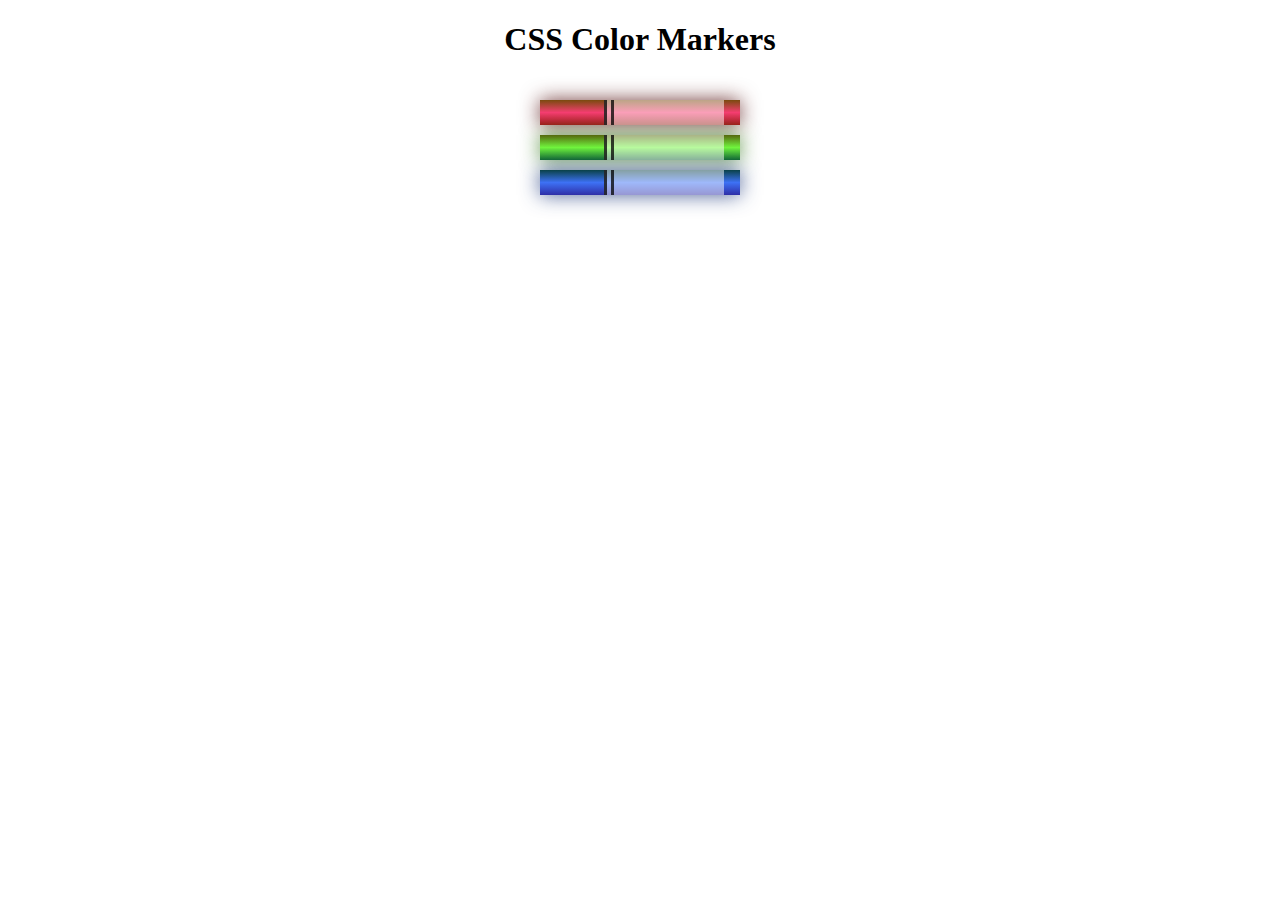
<file: Colors/index.html>
<!DOCTYPE html>
<html lang="en">
  <head>
    <meta charset="utf-8" />
    <meta name="viewport" content="width=device-width, initial-scale=1.0" />
    <title>Colored Markers</title>
    <link rel="stylesheet" href="styles.css" />
  </head>
  <body>
    <h1>CSS Color Markers</h1>
    <div class="container">
      <div class="marker red">
        <div class="cap"></div>
        <div class="sleeve"></div>
      </div>
      <div class="marker green">
        <div class="cap"></div>
        <div class="sleeve"></div>
      </div>
      <div class="marker blue">
        <div class="cap"></div>
        <div class="sleeve"></div>
      </div>
    </div>
  </body>
</html>
</file>
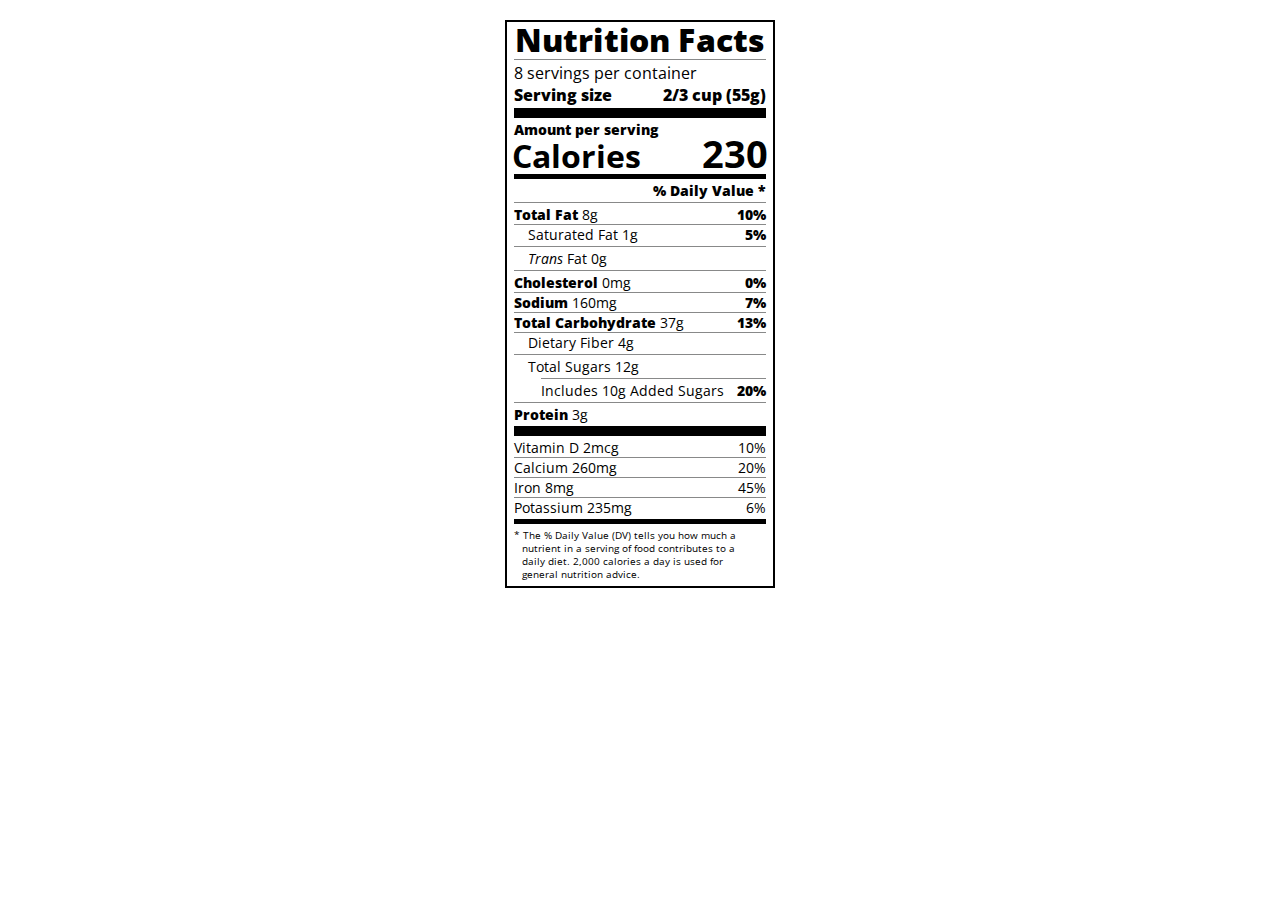
<file: NutritionLabel/index.html>
<!DOCTYPE html>
<html lang="en">
  <head>
    <meta charset="UTF-8" />
    <title>Nutrition Label</title>
    <link
      href="https://fonts.googleapis.com/css?family=Open+Sans:400,700,800"
      rel="stylesheet"
    />
    <link href="./styles.css" rel="stylesheet" />
  </head>

  <body>
    <div class="label">
      <header>
        <h1 class="bold">Nutrition Facts</h1>
        <div class="divider"></div>
        <p>8 servings per container</p>
        <p class="bold">Serving size <span>2/3 cup (55g)</span></p>
      </header>
      <div class="divider large"></div>
      <div class="calories-info">
        <div class="left-container">
          <h2 class="bold small-text">Amount per serving</h2>
          <p>Calories</p>
        </div>
        <span>230</span>
      </div>
      <div class="divider medium"></div>
      <div class="daily-value small-text">
        <p class="bold right no-divider">% Daily Value *</p>
        <div class="divider"></div>
        <p>
          <span><span class="bold">Total Fat</span> 8g</span>
          <span class="bold">10%</span>
        </p>
        <p class="indent no-divider">
          Saturated Fat 1g <span class="bold">5%</span>
        </p>
        <div class="divider"></div>
        <p class="indent no-divider">
          <span><i>Trans</i> Fat 0g</span>
        </p>
        <div class="divider"></div>
        <p>
          <span><span class="bold">Cholesterol</span> 0mg</span>
          <span class="bold">0%</span>
        </p>
        <p>
          <span><span class="bold">Sodium</span> 160mg</span>
          <span class="bold">7%</span>
        </p>
        <p>
          <span><span class="bold">Total Carbohydrate</span> 37g</span>
          <span class="bold">13%</span>
        </p>
        <p class="indent no-divider">Dietary Fiber 4g</p>
        <div class="divider"></div>
        <p class="indent no-divider">Total Sugars 12g</p>
        <div class="divider double-indent"></div>
        <p class="double-indent no-divider">
          Includes 10g Added Sugars <span class="bold">20%</span>
        </p>
        <div class="divider"></div>
        <p class="no-divider">
          <span><span class="bold">Protein</span> 3g</span>
        </p>
        <div class="divider large"></div>
        <p>Vitamin D 2mcg <span>10%</span></p>
        <p>Calcium 260mg <span>20%</span></p>
        <p>Iron 8mg <span>45%</span></p>
        <p class="no-divider">Potassium 235mg <span>6%</span></p>
      </div>
      <div class="divider medium"></div>
      <p class="note">
        * The % Daily Value (DV) tells you how much a nutrient in a serving of
        food contributes to a daily diet. 2,000 calories a day is used for
        general nutrition advice.
      </p>
    </div>
  </body>
</html>
</file>
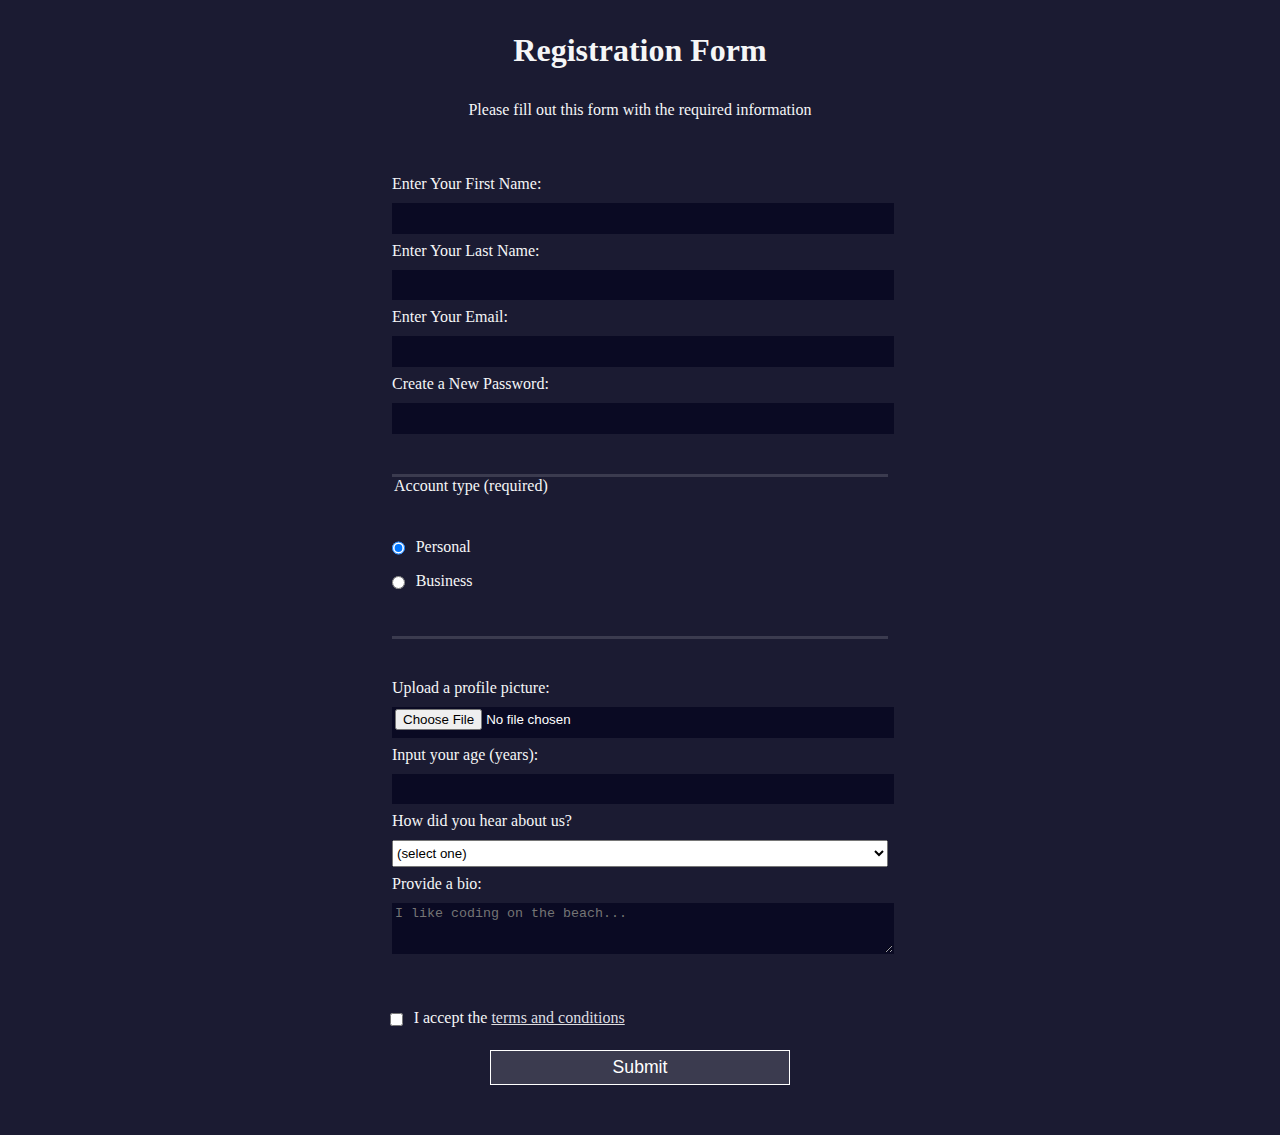
<file: RegForm/index.html>
<!DOCTYPE html>
<html lang="en">
  <head>
    <meta charset="UTF-8" />
    <title>Registration Form</title>
    <link rel="stylesheet" href="styles.css" />
  </head>
  <body>
    <h1>Registration Form</h1>
    <p>Please fill out this form with the required information</p>
    <form method="post" action="https://register-demo.freecodecamp.org">
      <fieldset>
        <label for="first-name"
          >Enter Your First Name:
          <input id="first-name" name="first-name" type="text" required
        /></label>
        <label for="last-name"
          >Enter Your Last Name:
          <input id="last-name" name="last-name" type="text" required
        /></label>
        <label for="email"
          >Enter Your Email:
          <input id="email" name="email" type="email" required
        /></label>
        <label for="new-password"
          >Create a New Password:
          <input
            id="new-password"
            name="new-password"
            type="password"
            pattern="[a-z0-5]{8,}"
            required
        /></label>
      </fieldset>
      <fieldset>
        <legend>Account type (required)</legend>
        <label for="personal-account"
          ><input
            id="personal-account"
            type="radio"
            name="account-type"
            class="inline"
            checked
          />
          Personal</label
        >
        <label for="business-account"
          ><input
            id="business-account"
            type="radio"
            name="account-type"
            class="inline"
          />
          Business</label
        >
      </fieldset>
      <fieldset>
        <label for="profile-picture"
          >Upload a profile picture:
          <input id="profile-picture" type="file" name="file"
        /></label>
        <label for="age"
          >Input your age (years):
          <input id="age" type="number" name="age" min="13" max="120"
        /></label>
        <label for="referrer"
          >How did you hear about us?
          <select id="referrer" name="referrer">
            <option value="">(select one)</option>
            <option value="1">freeCodeCamp News</option>
            <option value="2">freeCodeCamp YouTube Channel</option>
            <option value="3">freeCodeCamp Forum</option>
            <option value="4">Other</option>
          </select>
        </label>
        <label for="bio"
          >Provide a bio:
          <textarea
            id="bio"
            name="bio"
            rows="3"
            cols="30"
            placeholder="I like coding on the beach..."
          ></textarea>
        </label>
      </fieldset>
      <label for="terms-and-conditions">
        <input
          class="inline"
          id="terms-and-conditions"
          type="checkbox"
          required
          name="terms-and-conditions"
        />
        I accept the
        <a href="https://www.freecodecamp.org/news/terms-of-service/"
          >terms and conditions</a
        >
      </label>
      <input type="submit" value="Submit" />
    </form>
  </body>
</html>
</file>
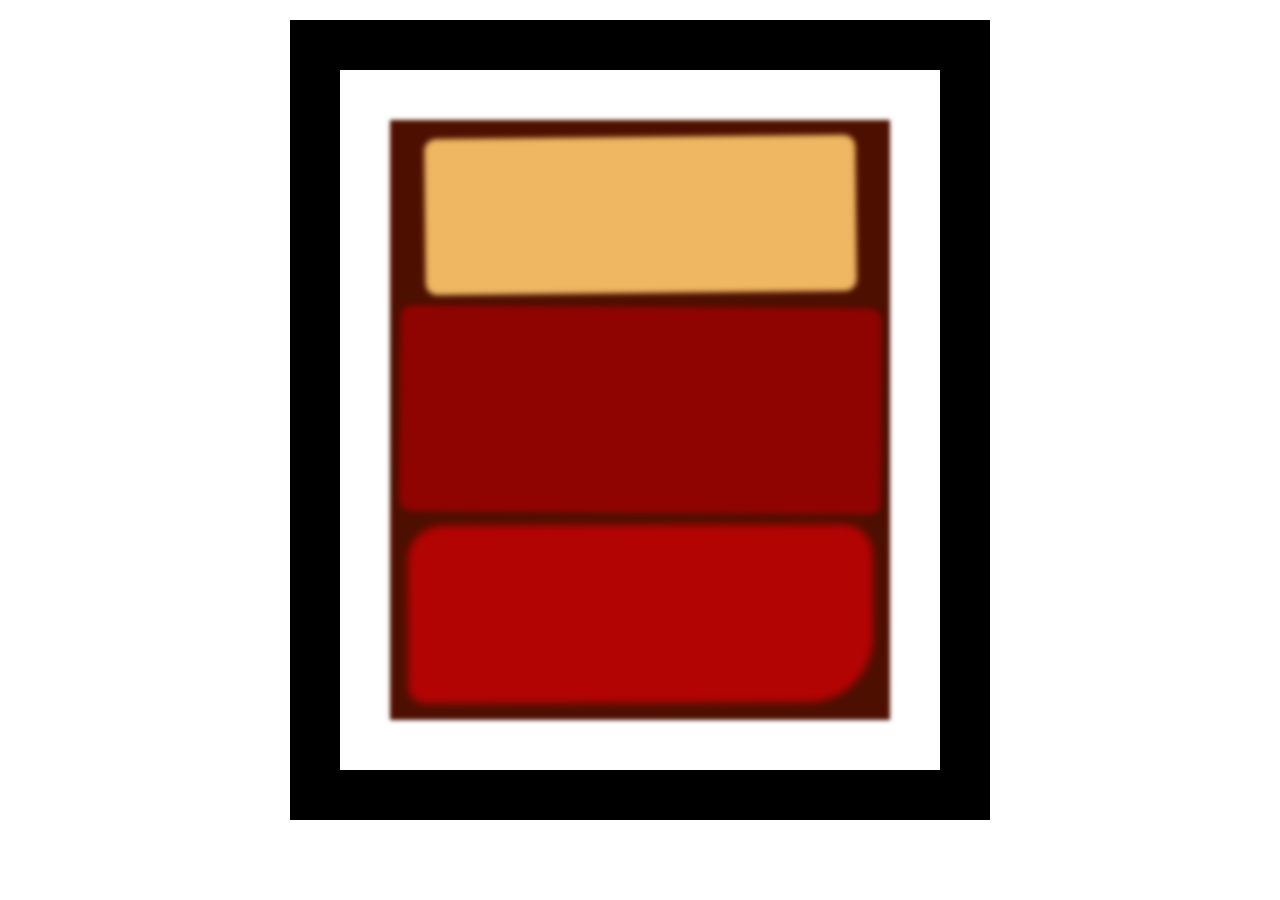
<file: RothkoPainting/index.html>
<!DOCTYPE html>
<html lang="en">
  <head>
    <meta charset="UTF-8" />
    <title>Rothko Painting</title>
    <link href="./styles.css" rel="stylesheet" />
  </head>
  <body>
    <div class="frame">
      <div class="canvas">
        <div class="one"></div>
        <div class="two"></div>
        <div class="three"></div>
      </div>
    </div>
  </body>
</html>
</file>
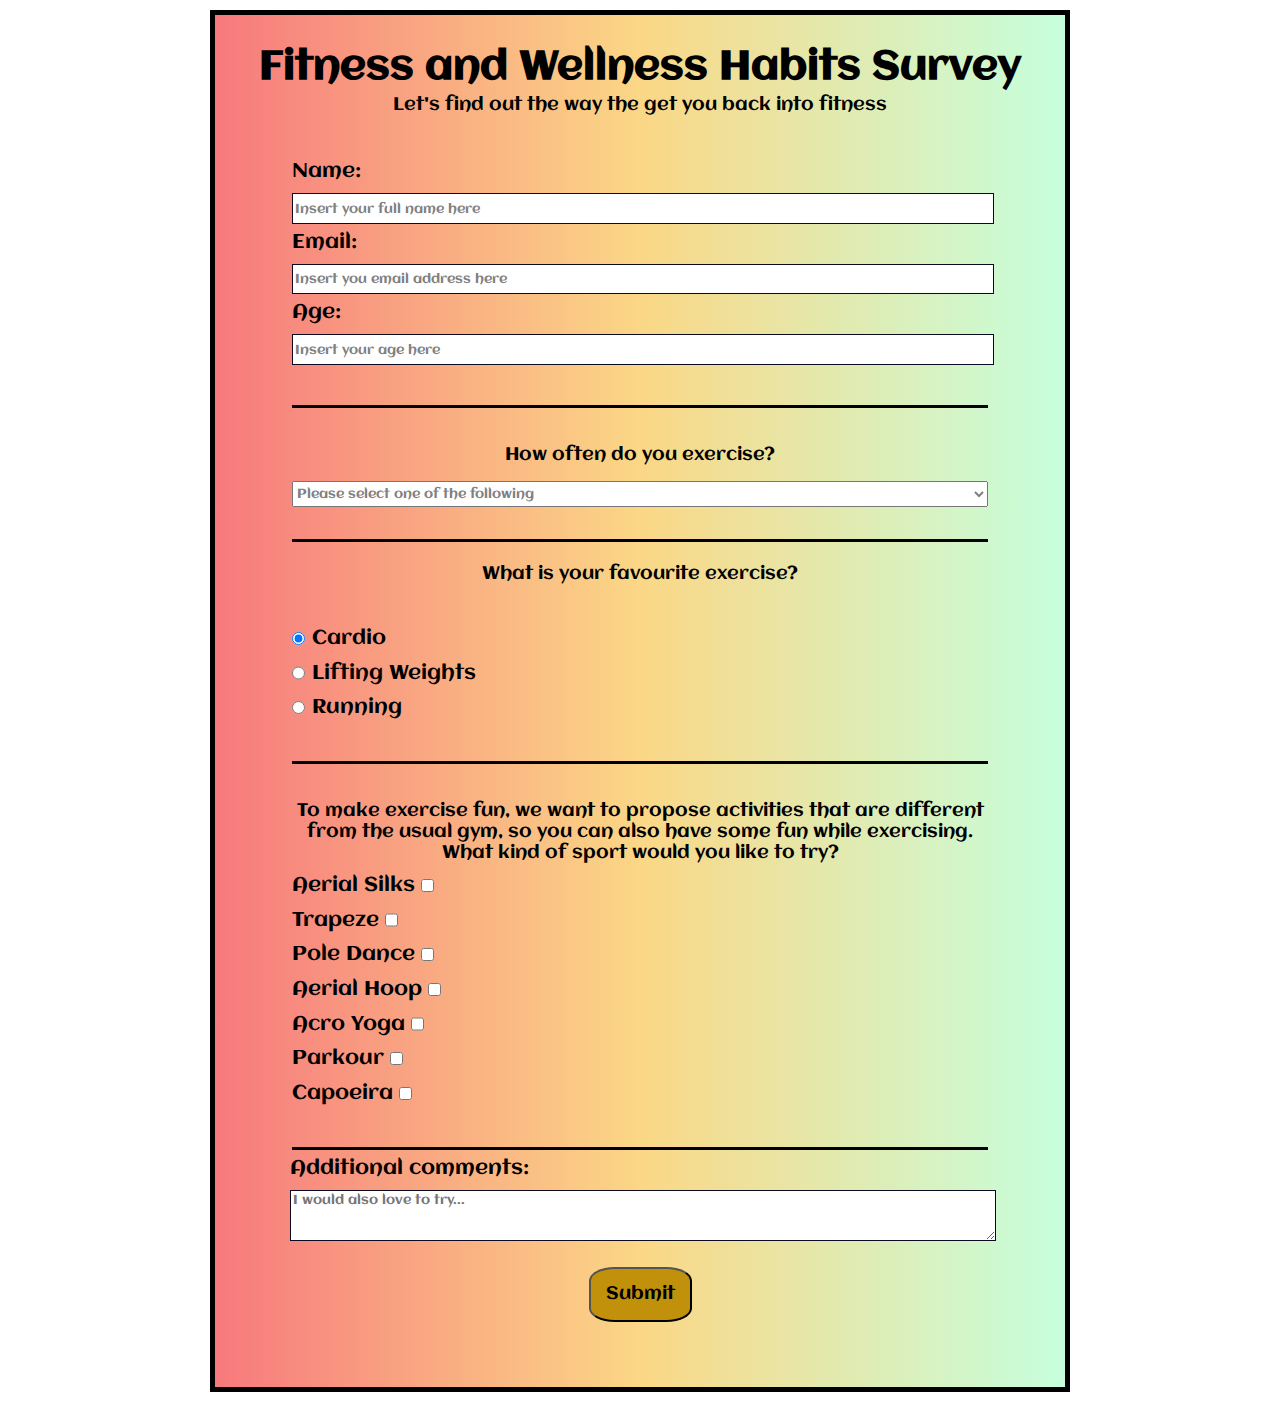
<file: SurveyForm/index.html>
<!DOCTYPE html>
<html lang="en">
  <head>
    <meta charset="utf-8"/>
    <title>Fitness and Wellness Habits Survey</title>
    <link rel="stylesheet" href="styles.css"/>
    <link href='https://fonts.googleapis.com/css?family=Aclonica' rel='stylesheet'>
    </head>
  <body>
    <div>
    <h1 id="title">Fitness and Wellness Habits Survey</h1>
    <p id="description">Let's find out the way the get you back into fitness</p>
    <form id="survey-form">
      <fieldset>
      <label id="name-label">Name: <input method="post" id="name" type="text" placeholder="Insert your full name here" required/></label>
      <label id="email-label">Email: <input id="email" type="email" placeholder="Insert you email address here" required/></label>
      <label id="number-label">Age: <input id="number" type="number" name="age" min="13" max="120" placeholder="Insert your age here"/>
      </fieldset>
      <fieldset>
        <p id="question1">How often do you exercise?</p>
      <select id="dropdown">
        
        <option value="">Please select one of the following</option>
        <option value="1">Once per week</option>
        <option value="2">2 times per week</option>
        <option value="3">3 times per week</option>
        <option value="4">4 times or more</option>
        <option value="5">Never</option>
        </select>
        </fieldset>
       <br>
        <fieldset>
          <legend id="favourite">
           What is your favourite exercise? 
          </legend>
          <label for="cardio">
            <input id="cardio" type="radio" name="exerciseType" class="inline" value="cardio" checked/>Cardio
          </label>
          <label for="weights">
            <input id="weights" type="radio" name="exerciseType" class="inline" value="weights"/>Lifting Weights
          </label>
          <label for="running">
            <input id="running" type="radio" name="exerciseType" class="inline" value="running"/>Running
          </label>
        </fieldset>
       <fieldset>
        <p id="funProposal">To make exercise fun, we want to propose activities that are different from the usual gym, so you can also have some fun while exercising. What kind of sport would you like to try?</p>
        <label for="aerial-silks">Aerial Silks
        <input
          class="inline"
          id="aerial-silks"
          type="checkbox"
          name="activities"
          value="a"
        />
        <label for="trapeze">Trapeze
        <input
          class="inline"
          id="trapeze"
          type="checkbox"
          
          name="activities"
          value="b"
        />
        <label for="Pole Dance">Pole Dance
        <input
          class="inline"
          id="pole-dance"
          type="checkbox"
        
          name="activities"
          value="c"
        />
        <label for="aerial-hoop">Aerial Hoop
        <input
          class="inline"
          id="aerial-hoop"
          type="checkbox"
          
          name="activities"
          value="d"
        />
        <label for="acro-yoga">Acro Yoga
        <input
          class="inline"
          id="acro-yoga"
          type="checkbox"
         
          name="activities"
          value="e"
        />
        <label for="parkour">Parkour
        <input
          class="inline"
          id="parkour"
          type="checkbox"
          
          name="activities"
          value="f"
        />
        <label for="capoeira">Capoeira
        <input
          class="inline"
          id="capoeira"
          type="checkbox"
         
          name="activities"
          value="g"
        />
      </fieldset>
        <label for="comment"
          >Additional comments:
          <textarea
            id="comment"
            name="comment"
            rows="3"
            cols="30"
            placeholder="I would also love to try..."
          ></textarea>
        </label>
        <button id="submit">Submit</button>
      </form>
      </div>
  </body>
</html>
</file>
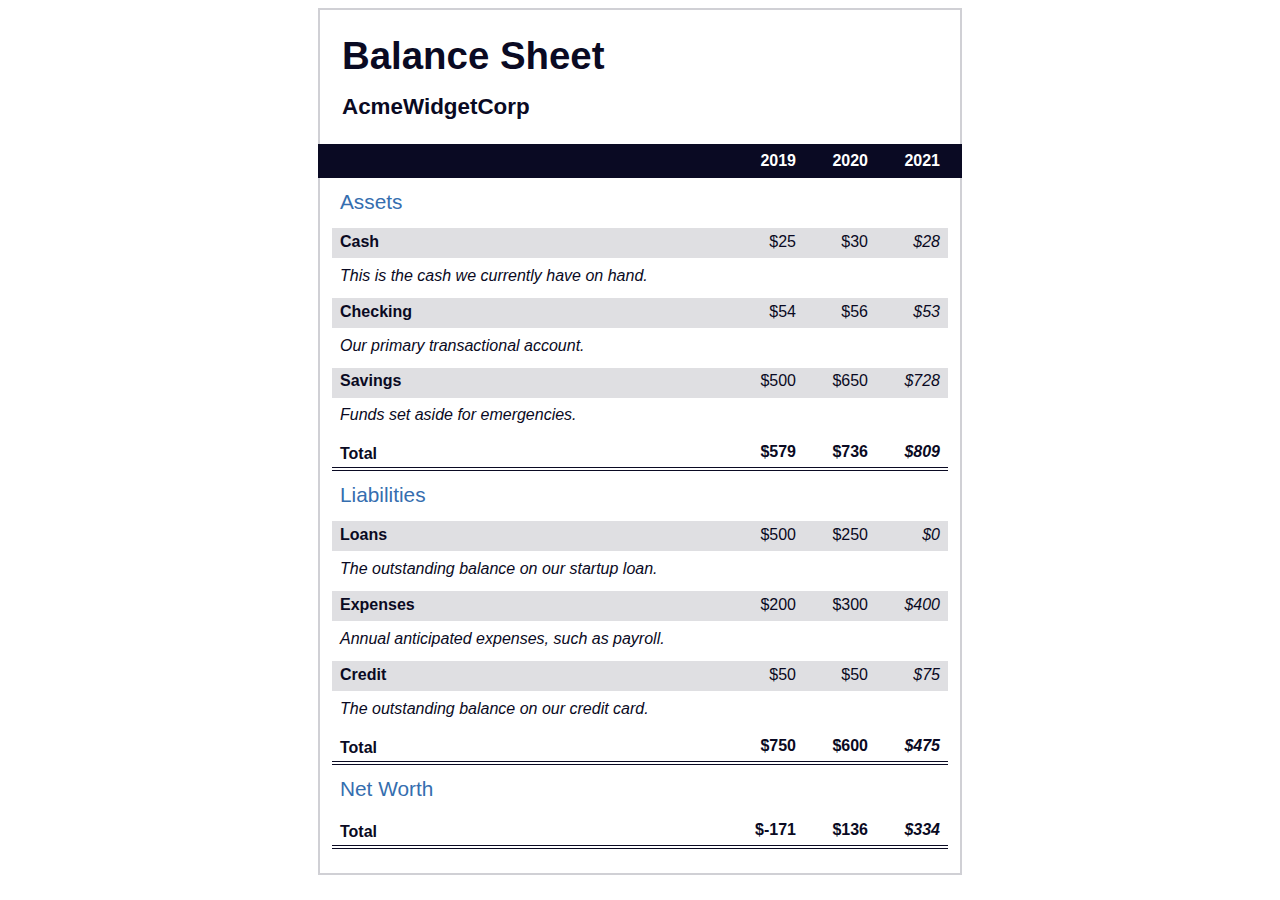
<file: Responsive Web Design/BalanceSheet/index.html>
<!DOCTYPE html>
<html lang="en">
  <head>
    <meta charset="UTF-8" />
    <meta name="viewport" content="width=device-width, initial-scale=1.0" />
    <title>Balance Sheet</title>
    <link rel="stylesheet" href="./styles.css" />
  </head>
  <body>
    <main>
      <section>
        <h1>
          <span class="flex">
            <span>AcmeWidgetCorp</span>
            <span>Balance Sheet</span>
          </span>
        </h1>
        <div id="years" aria-hidden="true">
          <span class="year">2019</span>
          <span class="year">2020</span>
          <span class="year">2021</span>
        </div>
        <div class="table-wrap">
          <table>
            <caption>
              Assets
            </caption>
            <thead>
              <tr>
                <td></td>
                <th><span class="sr-only year">2019</span></th>
                <th><span class="sr-only year">2020</span></th>
                <th class="current"><span class="sr-only year">2021</span></th>
              </tr>
            </thead>
            <tbody>
              <tr class="data">
                <th>
                  Cash
                  <span class="description"
                    >This is the cash we currently have on hand.</span
                  >
                </th>
                <td>$25</td>
                <td>$30</td>
                <td class="current">$28</td>
              </tr>
              <tr class="data">
                <th>
                  Checking
                  <span class="description"
                    >Our primary transactional account.</span
                  >
                </th>
                <td>$54</td>
                <td>$56</td>
                <td class="current">$53</td>
              </tr>
              <tr class="data">
                <th>
                  Savings
                  <span class="description"
                    >Funds set aside for emergencies.</span
                  >
                </th>
                <td>$500</td>
                <td>$650</td>
                <td class="current">$728</td>
              </tr>
              <tr class="total">
                <th>Total <span class="sr-only">Assets</span></th>
                <td>$579</td>
                <td>$736</td>
                <td class="current">$809</td>
              </tr>
            </tbody>
          </table>
          <table>
            <caption>
              Liabilities
            </caption>
            <thead>
              <tr>
                <td></td>
                <th><span class="sr-only">2019</span></th>
                <th><span class="sr-only">2020</span></th>
                <th><span class="sr-only">2021</span></th>
              </tr>
            </thead>
            <tbody>
              <tr class="data">
                <th>
                  Loans
                  <span class="description"
                    >The outstanding balance on our startup loan.</span
                  >
                </th>
                <td>$500</td>
                <td>$250</td>
                <td class="current">$0</td>
              </tr>
              <tr class="data">
                <th>
                  Expenses
                  <span class="description"
                    >Annual anticipated expenses, such as payroll.</span
                  >
                </th>
                <td>$200</td>
                <td>$300</td>
                <td class="current">$400</td>
              </tr>
              <tr class="data">
                <th>
                  Credit
                  <span class="description"
                    >The outstanding balance on our credit card.</span
                  >
                </th>
                <td>$50</td>
                <td>$50</td>
                <td class="current">$75</td>
              </tr>
              <tr class="total">
                <th>Total <span class="sr-only">Liabilities</span></th>
                <td>$750</td>
                <td>$600</td>
                <td class="current">$475</td>
              </tr>
            </tbody>
          </table>
          <table>
            <caption>
              Net Worth
            </caption>
            <thead>
              <tr>
                <td></td>
                <th><span class="sr-only">2019</span></th>
                <th><span class="sr-only">2020</span></th>
                <th><span class="sr-only">2021</span></th>
              </tr>
            </thead>
            <tbody>
              <tr class="total">
                <th>Total <span class="sr-only">Net Worth</span></th>
                <td>$-171</td>
                <td>$136</td>
                <td class="current">$334</td>
              </tr>
            </tbody>
          </table>
        </div>
      </section>
    </main>
  </body>
</html>
</file>
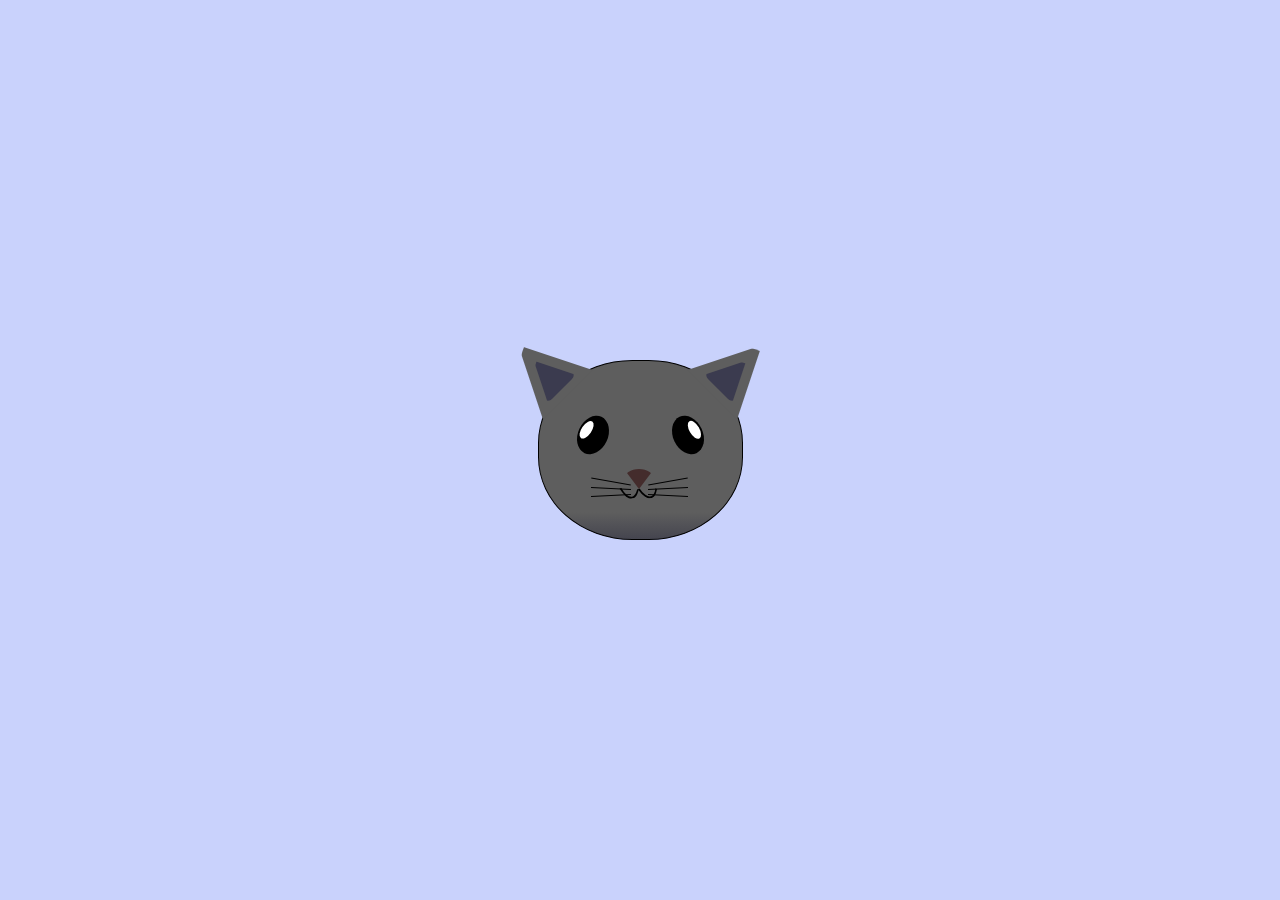
<file: Responsive Web Design/CatPainting/index.html>
<!DOCTYPE html>
<html lang="en">
  <head>
    <meta charset="UTF-8" />
    <title>fCC Cat Painting</title>
    <link rel="stylesheet" href="./styles.css" />
  </head>
  <body>
    <main>
      <div class="cat-head">
        <div class="cat-ears">
          <div class="cat-left-ear">
            <div class="cat-left-inner-ear"></div>
          </div>
          <div class="cat-right-ear">
            <div class="cat-right-inner-ear"></div>
          </div>
        </div>

        <div class="cat-eyes">
          <div class="cat-left-eye">
            <div class="cat-left-inner-eye"></div>
          </div>
          <div class="cat-right-eye">
            <div class="cat-right-inner-eye"></div>
          </div>
        </div>

        <div class="cat-nose"></div>

        <div class="cat-mouth">
          <div class="cat-mouth-line-left"></div>
          <div class="cat-mouth-line-right"></div>
        </div>

        <div class="cat-whiskers">
          <div class="cat-whiskers-left">
            <div class="cat-whisker-left-top"></div>
            <div class="cat-whisker-left-middle"></div>
            <div class="cat-whisker-left-bottom"></div>
          </div>
          <div class="cat-whiskers-right">
            <div class="cat-whisker-right-top"></div>
            <div class="cat-whisker-right-middle"></div>
            <div class="cat-whisker-right-bottom"></div>
          </div>
        </div>
      </div>
    </main>
  </body>
</html>
</file>
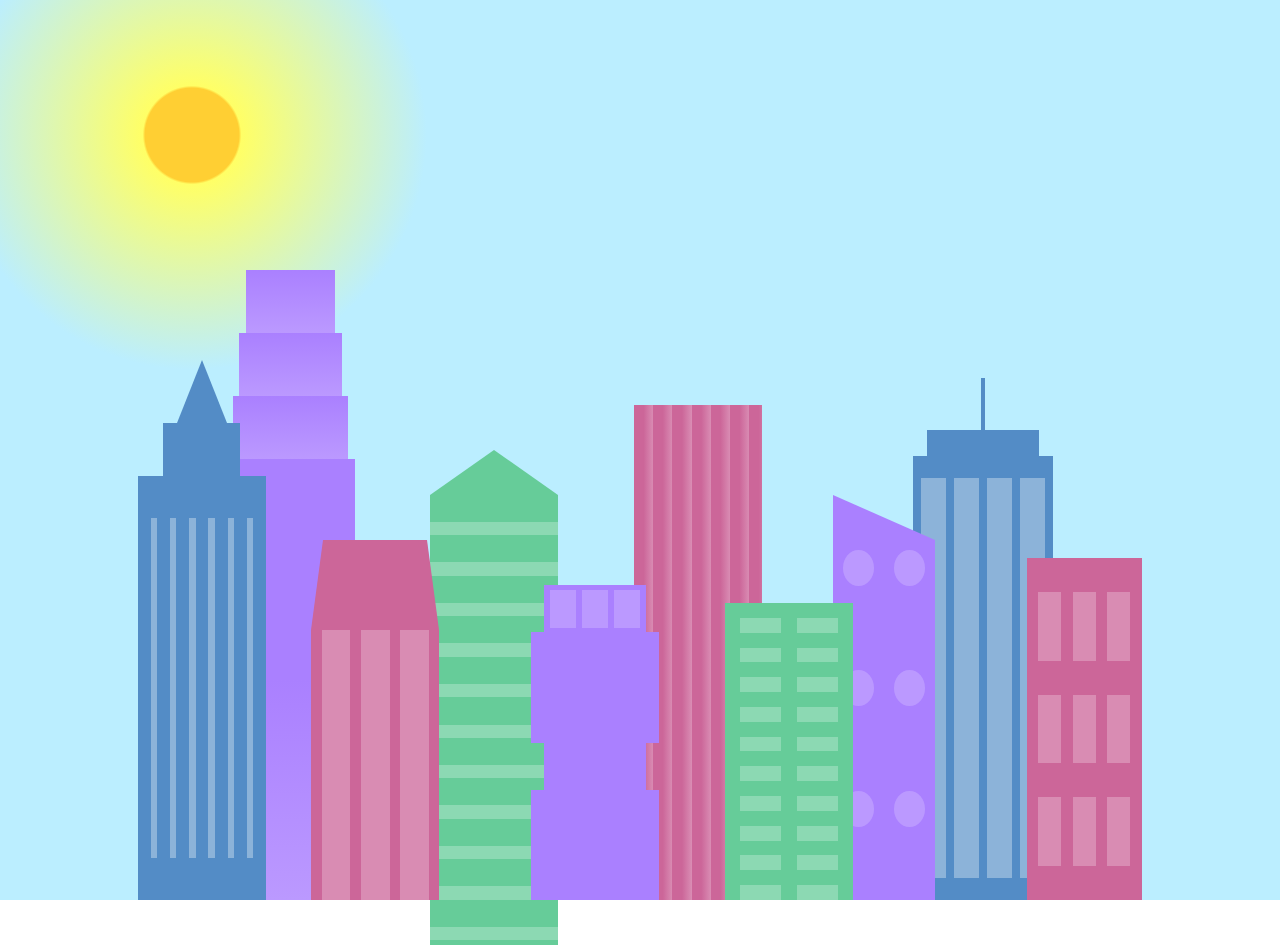
<file: Responsive Web Design/CitySkyline/index.html>
<!DOCTYPE html>
<html lang="en">

  <head>
    <meta charset="UTF-8">
    <title>City Skyline</title>
    <link href="styles.css" rel="stylesheet"/>
  </head>

  <body>
    <div class="background-buildings sky">
      <div></div>
      <div></div>
      <div class="bb1 building-wrap">
        <div class="bb1a bb1-window"></div>
        <div class="bb1b bb1-window"></div>
        <div class="bb1c bb1-window"></div>
        <div class="bb1d"></div>
      </div>
      <div class="bb2">
        <div class="bb2a"></div>
        <div class="bb2b"></div>
      </div>
      <div class="bb3"></div>
      <div></div>
      <div class="bb4 building-wrap">
        <div class="bb4a"></div>
        <div class="bb4b"></div>
        <div class="bb4c window-wrap">
          <div class="bb4-window"></div>
          <div class="bb4-window"></div>
          <div class="bb4-window"></div>
          <div class="bb4-window"></div>
        </div>
      </div>
      <div></div>
      <div></div>
    </div>

    <div class="foreground-buildings">
      <div></div>
      <div></div>
      <div class="fb1 building-wrap">
        <div class="fb1a"></div>
        <div class="fb1b"></div>
        <div class="fb1c"></div>
      </div>
      <div class="fb2">
        <div class="fb2a"></div>
        <div class="fb2b window-wrap">
          <div class="fb2-window"></div>
          <div class="fb2-window"></div>
          <div class="fb2-window"></div>
        </div>
      </div>
      <div></div>
      <div class="fb3 building-wrap">
        <div class="fb3a window-wrap">
          <div class="fb3-window"></div>
          <div class="fb3-window"></div>
          <div class="fb3-window"></div>
        </div>
        <div class="fb3b"></div>
        <div class="fb3a"></div>
        <div class="fb3b"></div>
      </div>
      <div class="fb4">
        <div class="fb4a"></div>
        <div class="fb4b">
          <div class="fb4-window"></div>
          <div class="fb4-window"></div>
          <div class="fb4-window"></div>
          <div class="fb4-window"></div>
          <div class="fb4-window"></div>
          <div class="fb4-window"></div>
        </div>
      </div>
      <div class="fb5"></div>
      <div class="fb6"></div>
      <div></div>
      <div></div>
    </div>
  </body>

</html>
</file>
<file: Colors/styles.css>
h1 {
  text-align: center;
}

.container {
  background-color: rgb(255, 255, 255);
  padding: 10px 0;
}

.marker {
  width: 200px;
  height: 25px;
  margin: 10px auto;
}

.cap {
  width: 60px;
  height: 25px;
}

.sleeve {
  width: 110px;
  height: 25px;
  background-color: rgba(255, 255, 255, 0.5);
  border-left: 10px double rgba(0, 0, 0, 0.75);
}

.cap,
.sleeve {
  display: inline-block;
}

.red {
  background: linear-gradient(
    rgb(122, 74, 14),
    rgb(245, 62, 113),
    rgb(162, 27, 27)
  );
  box-shadow: 0 0 20px 0 rgba(83, 14, 14, 0.8);
}

.green {
  background: linear-gradient(#55680d, #71f53e, #116c31);
  box-shadow: 0 0 20px 0 #3b7e20cc;
}

.blue {
  background: linear-gradient(
    hsl(186, 76%, 16%),
    hsl(223, 90%, 60%),
    hsl(240, 56%, 42%)
  );
  box-shadow: 0 0 20px 0 hsla(223, 59%, 31%, 0.8);
}
</file>
<file: NutritionLabel/styles.css>
* {
  box-sizing: border-box;
}

html {
  font-size: 16px;
}

body {
  font-family: "Open Sans", sans-serif;
}

.label {
  border: 2px solid black;
  width: 270px;
  margin: 20px auto;
  padding: 0 7px;
}

header h1 {
  text-align: center;
  margin: -4px 0;
  letter-spacing: 0.15px;
}

p {
  margin: 0;
  display: flex;
  justify-content: space-between;
}

.divider {
  border-bottom: 1px solid #888989;
  margin: 2px 0;
}

.bold {
  font-weight: 800;
}

.large {
  height: 10px;
}

.large,
.medium {
  background-color: black;
  border: 0;
}

.medium {
  height: 5px;
}

.small-text {
  font-size: 0.85rem;
}

.calories-info {
  display: flex;
  justify-content: space-between;
  align-items: flex-end;
}

.calories-info h2 {
  margin: 0;
}

.left-container p {
  margin: -5px -2px;
  font-size: 2em;
  font-weight: 700;
}

.calories-info span {
  margin: -7px -2px;
  font-size: 2.4em;
  font-weight: 700;
}

.right {
  justify-content: flex-end;
}

.indent {
  margin-left: 1em;
}

.double-indent {
  margin-left: 2em;
}

.daily-value p:not(.no-divider) {
  border-bottom: 1px solid #888989;
}

.note {
  font-size: 0.6rem;
  margin: 5px 0;
  padding: 0 8px;
  text-indent: -8px;
}
</file>
<file: RegForm/styles.css>
body {
  width: 100%;
  height: 100vh;
  margin: 0;
  background-color: #1b1b32;
  color: #f5f6f7;
  font-family: Tahoma;
  font-size: 16px;
}

h1,
p {
  margin: 1em auto;
  text-align: center;
}

form {
  width: 60vw;
  max-width: 500px;
  min-width: 300px;
  margin: 0 auto;
  padding-bottom: 2em;
}

fieldset {
  border: none;
  padding: 2rem 0;
  border-bottom: 3px solid #3b3b4f;
}

fieldset:last-of-type {
  border-bottom: none;
}

label {
  display: block;
  margin: 0.5rem 0;
}

input,
textarea,
select {
  margin: 10px 0 0 0;
  width: 100%;
  min-height: 2em;
}

input,
textarea {
  background-color: #0a0a23;
  border: 1px solid #0a0a23;
  color: #ffffff;
}

.inline {
  width: unset;
  margin: 0 0.5em 0 0;
  vertical-align: middle;
}

input[type="submit"] {
  display: block;
  width: 60%;
  margin: 1em auto;
  height: 2em;
  font-size: 1.1rem;
  background-color: #3b3b4f;
  border-color: white;
  min-width: 300px;
}

input[type="file"] {
  padding: 1px 2px;
}

.inline {
  display: inline;
}

a {
  color: #dfdfe2;
}
</file>
<file: RothkoPainting/styles.css>
.canvas {
  width: 500px;
  height: 600px;
  background-color: #4d0f00;
  overflow: hidden;
  filter: blur(2px);
}

.frame {
  border: 50px solid black;
  width: 500px;
  padding: 50px;
  margin: 20px auto;
}

.one {
  width: 425px;
  height: 150px;
  background-color: #efb762;
  margin: 20px auto;
  box-shadow: 0 0 3px 3px #efb762;
  border-radius: 9px;
  transform: rotate(-0.6deg);
}

.two {
  width: 475px;
  height: 200px;
  background-color: #8f0401;
  margin: 0 auto 20px;
  box-shadow: 0 0 3px 3px #8f0401;
  border-radius: 8px 10px;
  transform: rotate(0.4deg);
}

.one,
.two {
  filter: blur(1px);
}

.three {
  width: 91%;
  height: 28%;
  background-color: #b20403;
  margin: auto;
  filter: blur(2px);
  box-shadow: 0 0 5px 5px #b20403;
  border-radius: 30px 25px 60px 12px;
  transform: rotate(-0.2deg);
}
</file>
<file: SurveyForm/styles.css>
body {
  background-image: url(https://images.unsplash.com/photo-1523766775147-152d0d6e2adb?q=80&w=1376&auto=format&fit=crop&ixlib=rb-4.0.3&ixid=M3wxMjA3fDB8MHxwaG90by1wYWdlfHx8fGVufDB8fHx8fA%3D%3D);
  background-position: center;
  background-size: cover;
  background-repeat: no-repeat;
  color: black;
  font-family: Aclonica;
  font-size: 20px;
}

#title {
  color: black;
}

div {
  width: 800px;
  padding: 25px;
  border: 5px solid black;
  margin: 10px auto;
  background: #c6ffdd;
  background: -webkit-linear-gradient(to right, #f7797d, #fbd786, #c6ffdd);
  background: linear-gradient(to right, #f7797d, #fbd786, #c6ffdd);
}

h1,
p {
  margin: 5px auto;
  text-align: center;
}

#description {
  font-size: 18px;
  text-align: center;
}

form {
  width: 100vw;
  max-width: 700px;
  min-width: 500px;
  margin: 0 auto;
  padding-bottom: 2em;
}

fieldset {
  border: none;
  padding: 2rem 0;
  border-bottom: 3px solid black;
}

input::placeholder {
  color: grey;
  font-family: Aclonica;
  font-size: 13px;
}

#dropdown,
#comment {
  color: grey;
  font-family: Aclonica;
  font-size: 13px;
}

#funProposal,
#favourite,
#submit {
  font-size: 18px;
  text-align: center;
}

label {
  display: block;
  margin: 0.5rem 0;
}

input,
textarea,
select {
  margin: 10px 0 0 0;
  width: 100%;
  min-height: 2em;
}

input,
textarea {
  background-color: white;
  border: 1px solid #0a0a23;
  color: black;
}

#question1 {
  color: black;
  font-size: 18px;
  text-align: center;
}

.inline {
  width: unset;
  margin: 0 0.5em 0 0;
  vertical-align: middle;
  display: inline;
}

button {
  display: block;
  margin: 20px auto 0 auto;
  padding: 15px;
  font-family: Aclonica;
  background-color: rgb(194, 145, 12);
  border-radius: 25%;
}

a {
  color: #dfdfe2;
}
</file>
<file: Responsive Web Design/BalanceSheet/styles.css>
span[class~="sr-only"] {
  border: 0 !important;
  clip: rect(1px, 1px, 1px, 1px) !important;
  clip-path: inset(50%) !important;
  height: 1px !important;
  width: 1px !important;
  position: absolute !important;
  overflow: hidden !important;
  white-space: nowrap !important;
  padding: 0 !important;
  margin: -1px !important;
}

html {
  box-sizing: border-box;
}

body {
  font-family: sans-serif;
  color: #0a0a23;
}

h1 {
  max-width: 37.25rem;
  margin: 0 auto;
  padding: 1.5rem 1.25rem;
}

h1 .flex {
  display: flex;
  flex-direction: column-reverse;
  gap: 1rem;
}

h1 .flex span:first-of-type {
  font-size: 0.7em;
}

h1 .flex span:last-of-type {
  font-size: 1.2em;
}

section {
  max-width: 40rem;
  margin: 0 auto;
  border: 2px solid #d0d0d5;
}

#years {
  display: flex;
  justify-content: flex-end;
  position: sticky;
  z-index: 999;
  top: 0;
  background: #0a0a23;
  color: #fff;
  padding: 0.5rem calc(1.25rem + 2px) 0.5rem 0;
  margin: 0 -2px;
}

#years span[class] {
  font-weight: bold;
  width: 4.5rem;
  text-align: right;
}

.table-wrap {
  padding: 0 0.75rem 1.5rem 0.75rem;
}

table {
  border-collapse: collapse;
  border: 0;
  width: 100%;
  position: relative;
  margin-top: 3rem;
}

table caption {
  color: #356eaf;
  font-size: 1.3em;
  font-weight: normal;
  position: absolute;
  top: -2.25rem;
  left: 0.5rem;
}

tbody td {
  width: 100vw;
  min-width: 4rem;
  max-width: 4rem;
}

tbody th {
  width: calc(100% - 12rem);
}

tr[class="total"] {
  border-bottom: 4px double #0a0a23;
  font-weight: bold;
}

tr[class="total"] th {
  text-align: left;
  padding: 0.5rem 0 0.25rem 0.5rem;
}

tr.total td {
  text-align: right;
  padding: 0 0.25rem;
}

tr.total td:nth-of-type(3) {
  padding-right: 0.5rem;
}

tr.total:hover {
  background-color: #99c9ff;
}

td.current {
  font-style: italic;
}

tr.data {
  background-image: linear-gradient(
    to bottom,
    #dfdfe2 1.845rem,
    white 1.845rem
  );
}

tr.data th {
  text-align: left;
  padding-top: 0.3rem;
  padding-left: 0.5rem;
}

tr.data th .description {
  display: block;
  font-weight: normal;
  font-style: italic;
  padding: 1rem 0 0.75rem;
  margin-right: -13.5rem;
}

tr.data td {
  vertical-align: top;
  padding: 0.3rem 0.25rem 0;
  text-align: right;
}

tr.data td:last-of-type {
  padding-right: 0.5rem;
}
</file>
<file: Responsive Web Design/CatPainting/styles.css>
* {
  box-sizing: border-box;
}

body {
  background-color: #c9d2fc;
}

.cat-head {
  position: absolute;
  right: 0;
  left: 0;
  top: 0;
  bottom: 0;
  margin: auto;
  background: linear-gradient(#5e5e5e 85%, #45454f 100%);
  width: 205px;
  height: 180px;
  border: 1px solid #000;
  border-radius: 46%;
}

.cat-left-ear {
  position: absolute;
  top: -26px;
  left: -31px;
  z-index: 1;
  border-top-left-radius: 90px;
  border-top-right-radius: 10px;
  transform: rotate(-45deg);
  border-left: 35px solid transparent;
  border-right: 35px solid transparent;
  border-bottom: 70px solid #5e5e5e;
}

.cat-right-ear {
  position: absolute;
  top: -26px;
  left: 163px;
  z-index: 1;
  transform: rotate(45deg);
  border-top-left-radius: 90px;
  border-top-right-radius: 10px;
  border-left: 35px solid transparent;
  border-right: 35px solid transparent;
  border-bottom: 70px solid #5e5e5e;
}

.cat-left-inner-ear {
  position: absolute;
  top: 22px;
  left: -20px;
  border-top-left-radius: 90px;
  border-top-right-radius: 10px;
  border-bottom-right-radius: 40%;
  border-bottom-left-radius: 40%;
  border-left: 20px solid transparent;
  border-right: 20px solid transparent;
  border-bottom: 40px solid #3b3b4f;
}

.cat-right-inner-ear {
  position: absolute;
  top: 22px;
  left: -20px;
  border-top-left-radius: 90px;
  border-top-right-radius: 10px;
  border-bottom-right-radius: 40%;
  border-bottom-left-radius: 40%;
  border-left: 20px solid transparent;
  border-right: 20px solid transparent;
  border-bottom: 40px solid #3b3b4f;
}

.cat-left-eye {
  position: absolute;
  top: 54px;
  left: 39px;
  border-radius: 60%;
  transform: rotate(25deg);
  width: 30px;
  height: 40px;
  background-color: #000;
}

.cat-right-eye {
  position: absolute;
  top: 54px;
  left: 134px;
  border-radius: 60%;
  transform: rotate(-25deg);
  width: 30px;
  height: 40px;
  background-color: #000;
}

.cat-left-inner-eye {
  position: absolute;
  top: 8px;
  left: 2px;
  width: 10px;
  height: 20px;
  transform: rotate(10deg);
  background-color: #fff;
  border-radius: 60%;
}

.cat-right-inner-eye {
  position: absolute;
  top: 8px;
  left: 18px;
  transform: rotate(-5deg);
  width: 10px;
  height: 20px;
  background-color: #fff;
  border-radius: 60%;
}

.cat-nose {
  position: absolute;
  top: 108px;
  left: 85px;
  border-top-left-radius: 50%;
  border-bottom-right-radius: 50%;
  border-bottom-left-radius: 50%;
  transform: rotate(180deg);
  border-left: 15px solid transparent;
  border-right: 15px solid transparent;
  border-bottom: 20px solid #442c2c;
}

.cat-mouth div {
  width: 30px;
  height: 50px;
  border: 2px solid #000;
  border-radius: 190%/190px 150px 0 0;
  border-color: black transparent transparent transparent;
}

.cat-mouth-line-left {
  position: absolute;
  top: 88px;
  left: 74px;
  transform: rotate(170deg);
}

.cat-mouth-line-right {
  position: absolute;
  top: 88px;
  left: 91px;
  transform: rotate(165deg);
}

.cat-whiskers-left div {
  width: 40px;
  height: 1px;
  background-color: #000;
}

.cat-whiskers-right div {
  width: 40px;
  height: 1px;
  background-color: #000;
}

.cat-whisker-left-top {
  position: absolute;
  top: 120px;
  left: 52px;
  transform: rotate(10deg);
}

.cat-whisker-left-middle {
  position: absolute;
  top: 127px;
  left: 52px;
  transform: rotate(3deg);
}

.cat-whisker-left-bottom {
  position: absolute;
  top: 134px;
  left: 52px;
  transform: rotate(-3deg);
}

.cat-whisker-right-top {
  position: absolute;
  top: 120px;
  left: 109px;
  transform: rotate(-10deg);
}

.cat-whisker-right-middle {
  position: absolute;
  top: 127px;
  left: 109px;
  transform: rotate(-3deg);
}

.cat-whisker-right-bottom {
  position: absolute;
  top: 134px;
  left: 109px;
  transform: rotate(3deg);
}
</file>
<file: Responsive Web Design/CitySkyline/styles.css>
:root {
  --building-color1: #aa80ff;
  --building-color2: #66cc99;
  --building-color3: #cc6699;
  --building-color4: #538cc6;
  --window-color1: #bb99ff;
  --window-color2: #8cd9b3;
  --window-color3: #d98cb3;
  --window-color4: #8cb3d9;
}

* {
  box-sizing: border-box;
}

body {
  height: 100vh;
  margin: 0;
  overflow: hidden;
}

.background-buildings, .foreground-buildings {
  width: 100%;
  height: 100%;
  display: flex;
  align-items: flex-end;
  justify-content: space-evenly;
  position: absolute;
  top: 0;
}

.building-wrap {
  display: flex;
  flex-direction: column;
  align-items: center;
}

.window-wrap {
  display: flex;
  align-items: center;
  justify-content: space-evenly;
}

.sky {
  background: radial-gradient(
      closest-corner circle at 15% 15%,
      #ffcf33,
      #ffcf33 20%,
      #ffff66 21%,
      #bbeeff 100%
    );
}

/* BACKGROUND BUILDINGS - "bb" stands for "background building" */
.bb1 {
  width: 10%;
  height: 70%;
}

.bb1a {
  width: 70%;
}
  
.bb1b {
  width: 80%;
}
  
.bb1c {
  width: 90%;
}

.bb1d {
  width: 100%;
  height: 70%;
  background: linear-gradient(
      var(--building-color1) 50%,
      var(--window-color1)
    );
}

.bb1-window {
  height: 10%;
  background: linear-gradient(
      var(--building-color1),
      var(--window-color1)
    );
}

.bb2 {
  width: 10%;
  height: 50%;
}

.bb2a {
  border-bottom: 5vh solid var(--building-color2);
  border-left: 5vw solid transparent;
  border-right: 5vw solid transparent;
}

.bb2b {
  width: 100%;
  height: 100%;
  background: repeating-linear-gradient(
      var(--building-color2),
      var(--building-color2) 6%,
      var(--window-color2) 6%,
      var(--window-color2) 9%
    );
}

.bb3 {
  width: 10%;
  height: 55%;
  background: repeating-linear-gradient(
      90deg,
      var(--building-color3),
      var(--building-color3),
      var(--window-color3) 15%
    );
}

.bb4 {
  width: 11%;
  height: 58%;
}

.bb4a {
  width: 3%;
  height: 10%;
  background-color: var(--building-color4);
}

.bb4b {
  width: 80%;
  height: 5%;
  background-color: var(--building-color4);
}
  
.bb4c {
  width: 100%;
  height: 85%;
  background-color: var(--building-color4);
}

.bb4-window {
  width: 18%;
  height: 90%;
  background-color: var(--window-color4);
}

/* FOREGROUND BUILDINGS - "fb" stands for "foreground building" */
.fb1 {
  width: 10%;
  height: 60%;
}

.fb1a {
  border-bottom: 7vh solid var(--building-color4);
  border-left: 2vw solid transparent;
  border-right: 2vw solid transparent;
}

.fb1b {
  width: 60%;
  height: 10%;
  background-color: var(--building-color4);
}
  
.fb1c {
  width: 100%;
  height: 80%;
  background: repeating-linear-gradient(
      90deg,
      var(--building-color4),
      var(--building-color4) 10%,
      transparent 10%,
      transparent 15%
    ),
    repeating-linear-gradient(
      var(--building-color4),
      var(--building-color4) 10%,
      var(--window-color4) 10%,
      var(--window-color4) 90%
    );
}

.fb2 {
  width: 10%;
  height: 40%;
}

.fb2a {
  width: 100%;
  border-bottom: 10vh solid var(--building-color3);
  border-left: 1vw solid transparent;
  border-right: 1vw solid transparent;
}

.fb2b {
  width: 100%;
  height: 75%;
  background-color: var(--building-color3);
}

.fb2-window {
  width: 22%;
  height: 100%;
  background-color: var(--window-color3);
}

.fb3 {
  width: 10%;
  height: 35%;
}
  
.fb3a {
  width: 80%;
  height: 15%;
  background-color: var(--building-color1);
}
  
.fb3b {
  width: 100%;
  height: 35%;
  background-color: var(--building-color1);
}

.fb3-window {
  width: 25%;
  height: 80%;
  background-color: var(--window-color1);
}

.fb4 {
  width: 8%;
  height: 45%;
  position: relative;
  left: 10%;
}

.fb4a {
  border-top: 5vh solid transparent;
  border-left: 8vw solid var(--building-color1);
}

.fb4b {
  width: 100%;
  height: 89%;
  background-color: var(--building-color1);
  display: flex;
  flex-wrap: wrap;
}

.fb4-window {
  width: 30%;
  height: 10%;
  border-radius: 50%;
  background-color: var(--window-color1);
  margin: 10%;
}

.fb5 {
  width: 10%;
  height: 33%;
  position: relative;
  right: 10%;
  background: repeating-linear-gradient(
      var(--building-color2),
      var(--building-color2) 5%,
      transparent 5%,
      transparent 10%
    ),
    repeating-linear-gradient(
      90deg,
      var(--building-color2),
      var(--building-color2) 12%,
      var(--window-color2) 12%,
      var(--window-color2) 44%
    );
}

.fb6 {
  width: 9%;
  height: 38%;
  background: repeating-linear-gradient(
      90deg,
      var(--building-color3),
      var(--building-color3) 10%,
      transparent 10%,
      transparent 30%
    ),
    repeating-linear-gradient(
      var(--building-color3),
      var(--building-color3) 10%,
      var(--window-color3) 10%,
      var(--window-color3) 30%
    );
}

@media (max-width: 1000px) {
  :root {
    --building-color1: #000;
    --building-color2: #000;
    --building-color3: #000;
    --building-color4: #000;
    --window-color1: #777;
  --window-color2: #777;
  --window-color3: #777;
  --window-color4: #777;
  }
  .sky {
    background: radial-gradient(
        closest-corner circle at 15% 15%,
        #ccc,
        #ccc 20%,
        #445 21%,
        #223 100%
      );
  }
}
</file>
